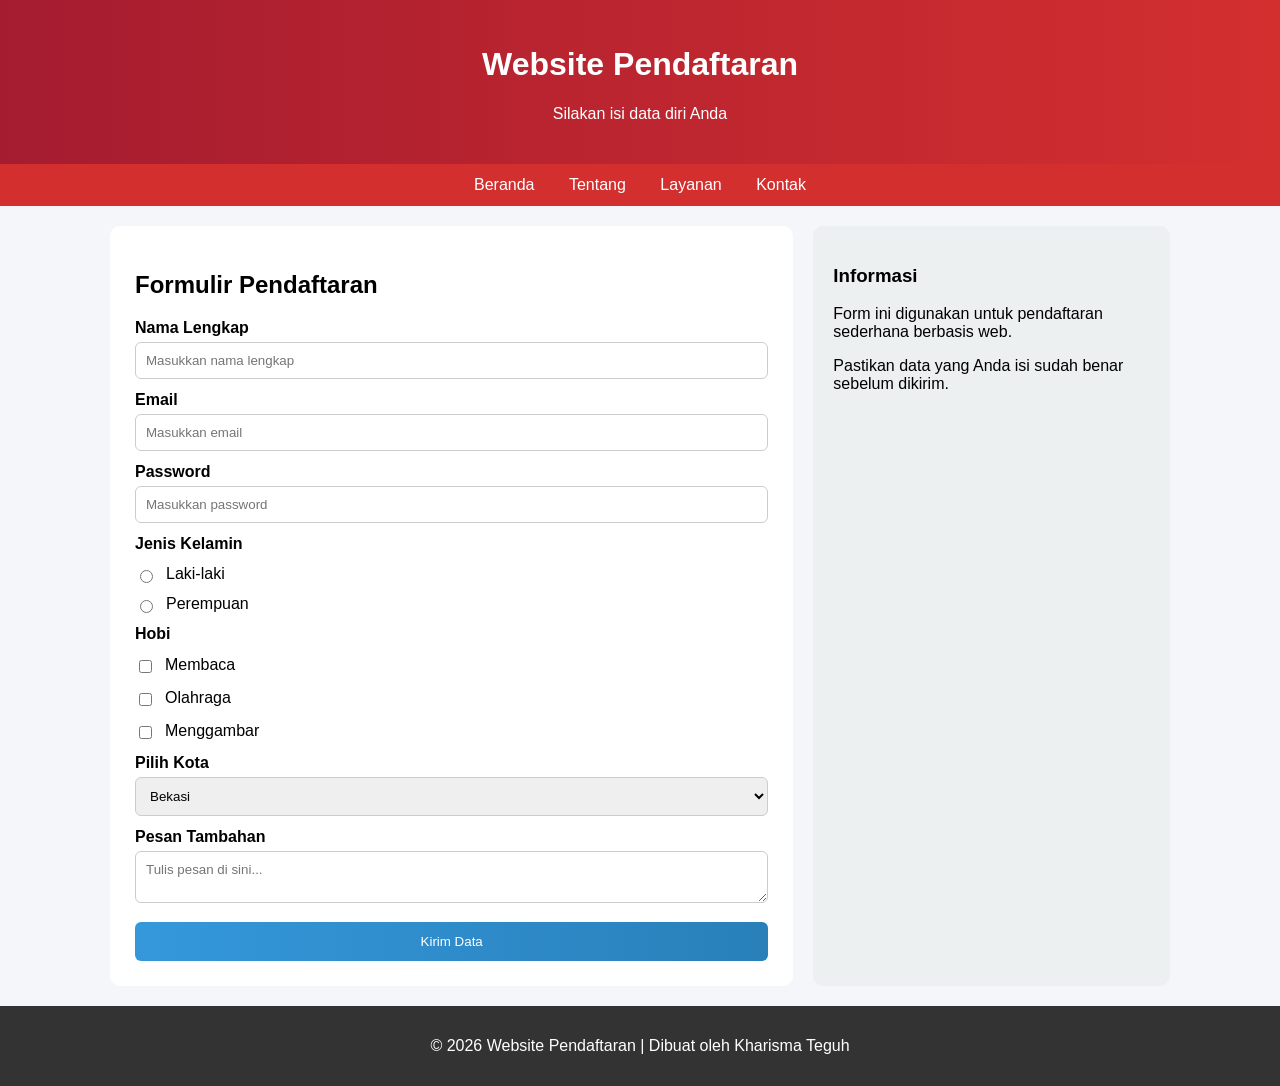
<file: praktikum_pbw/praktikum 3/index.html>
<!DOCTYPE html>
<html lang="id">
<head>
    <meta charset="UTF-8">
    <meta name="viewport" content="width=device-width, initial-scale=1.0">
    <title>Website Pendaftaran</title>
    <link rel="stylesheet" href="style.css">
</head>
<body>

<header>
    <h1>Website Pendaftaran</h1>
    <p>Silakan isi data diri Anda</p>
</header>

<nav>
    <a href="#">Beranda</a>
    <a href="#">Tentang</a>
    <a href="#">Layanan</a>
    <a href="#">Kontak</a>
</nav>

<div class="main-container">

    <main class="content">
        <h2>Formulir Pendaftaran</h2>

        <form>

            <label>Nama Lengkap</label>
            <input type="text" placeholder="Masukkan nama lengkap" required>

            <label>Email</label>
            <input type="email" placeholder="Masukkan email" required>

            <label>Password</label>
            <input type="password" placeholder="Masukkan password" required>

            <label>Jenis Kelamin</label>
            <div class="radio-group">
                <label><input type="radio" name="jk"> Laki-laki</label>
                <label><input type="radio" name="jk"> Perempuan</label>
            </div>

            <label>Hobi</label>
            <div class="checkbox-group">
                <label><input type="checkbox"> Membaca</label>
                <label><input type="checkbox"> Olahraga</label>
                <label><input type="checkbox"> Menggambar</label>
            </div>

            <label>Pilih Kota</label>
            <select>
                <option>Bekasi</option>
                <option>Karawang</option>
                <option>Jakarta</option>
                <option>Purwakarta</option>
            </select>

            <label>Pesan Tambahan</label>
            <textarea placeholder="Tulis pesan di sini..."></textarea>

            <button type="submit">Kirim Data</button>

        </form>
    </main>

    <aside class="sidebar">
        <h3>Informasi</h3>
        <p>Form ini digunakan untuk pendaftaran sederhana berbasis web.</p>
        <p>Pastikan data yang Anda isi sudah benar sebelum dikirim.</p>
    </aside>

</div>

<footer>
    <p>© 2026 Website Pendaftaran | Dibuat oleh Kharisma Teguh</p>
</footer>

</body>
</html>
</file>
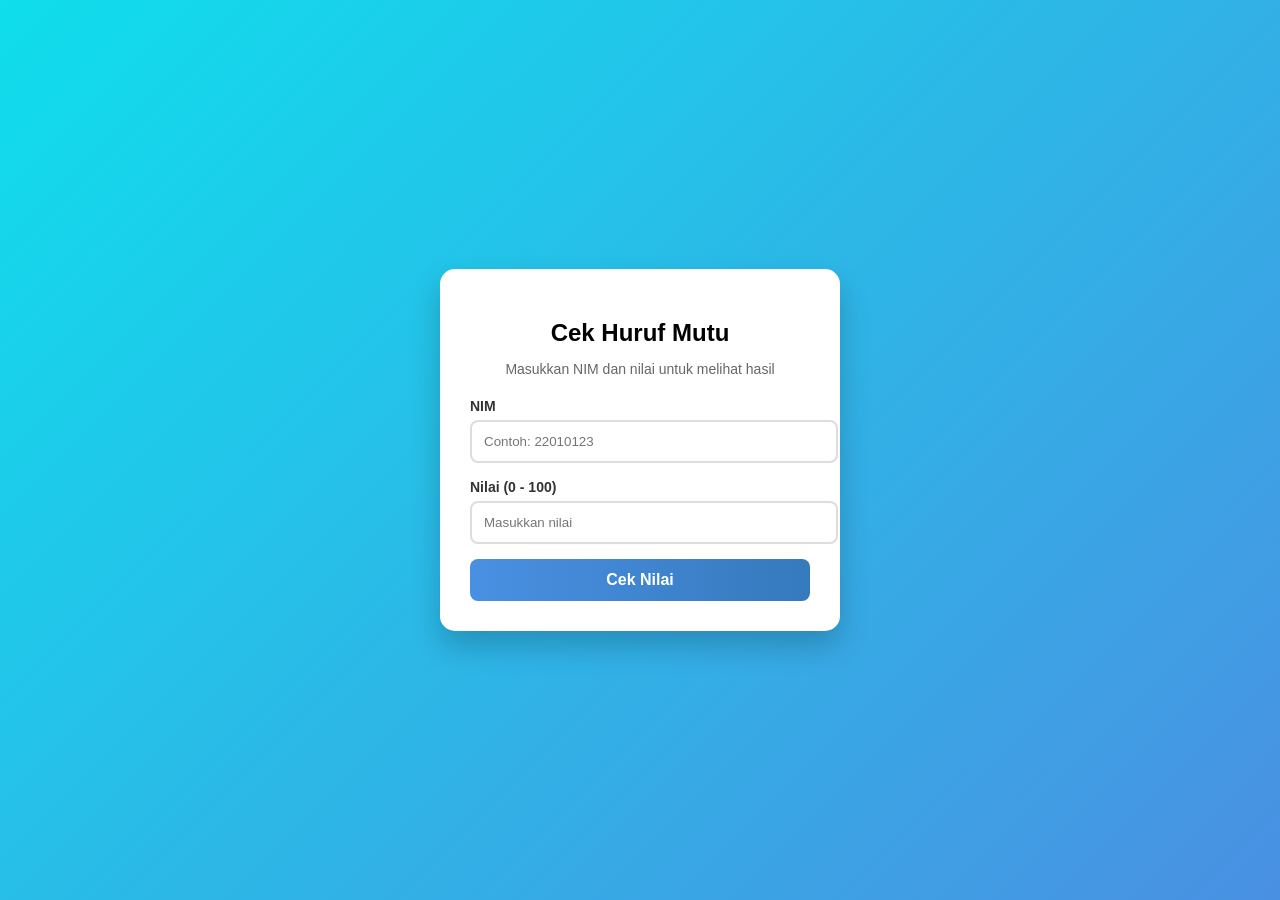
<file: praktikum_pbw/praktikum 4/index.html>
<!DOCTYPE html>
<html lang="id">
<head>
    <meta charset="UTF-8">
    <meta name="viewport" content="width=device-width, initial-scale=1.0">
    <title>Sistem Input Nilai</title>
    <link rel="stylesheet" href="style.css">
</head>
<body>

<div class="container">
    <div class="card">
        <h2>Cek Huruf Mutu</h2>
        <p class="subtitle">Masukkan NIM dan nilai untuk melihat hasil</p>
        
        <div class="input-group">
            <label>NIM</label>
            <input type="text" id="nim" placeholder="Contoh: 22010123">
        </div>

        <div class="input-group">
            <label>Nilai (0 - 100)</label>
            <input type="number" id="nilai" placeholder="Masukkan nilai">
        </div>

        <button id="btnCek">Cek Nilai</button>

        <div id="hasil" class="result-box hidden"></div>
    </div>
</div>

<script src="script.js"></script>
</body>
</html>
</file>
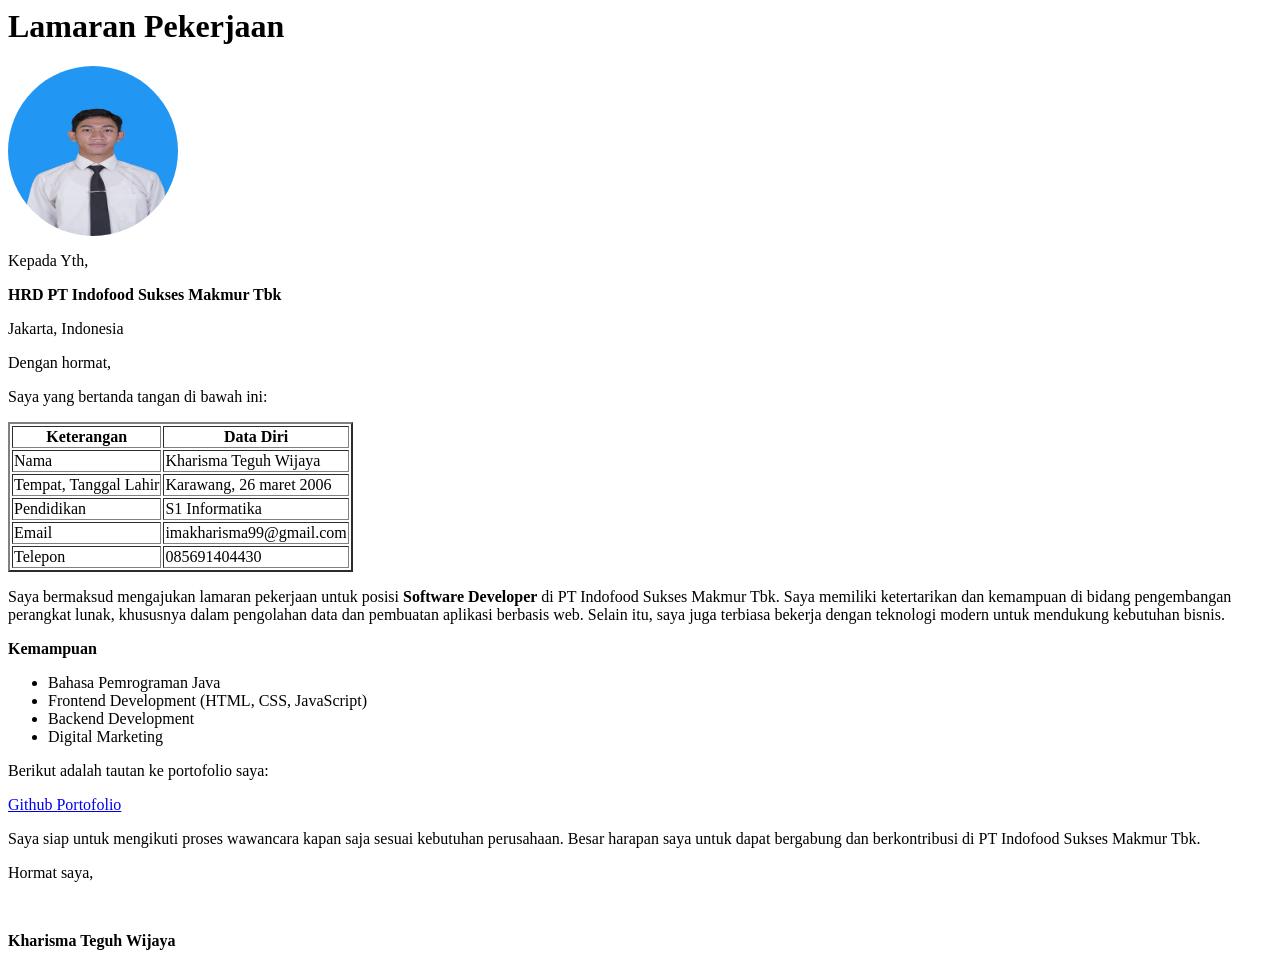
<file: praktikum_pbw/praktikum 1/praktikum1.html>
<html>
<head>
    <title>LAMARAN PEKERJAAN</title>
</head>
<body>

<h1>Lamaran Pekerjaan</h1>

<img src="teguh.jpg" alt="foto pribadi" style="width: 170px; height: 170px; border-radius: 50%;">
<br>

<p>Kepada Yth,</p>
<p><b>HRD PT Indofood Sukses Makmur Tbk</b></p>
<p>Jakarta, Indonesia</p>

<p>Dengan hormat,</p>

<p>Saya yang bertanda tangan di bawah ini:</p>

<table border="2">
    <tr>
        <th>Keterangan</th>
        <th>Data Diri</th>
    </tr>
    <tr>
        <td>Nama</td>
        <td>Kharisma Teguh Wijaya</td>
    </tr>
    <tr>
        <td>Tempat, Tanggal Lahir</td>
        <td>Karawang, 26 maret 2006</td>
    </tr>
    <tr>
        <td>Pendidikan</td>
        <td>S1 Informatika</td>
    </tr>
    <tr>
        <td>Email</td>
        <td>imakharisma99@gmail.com</td>
    </tr>
    <tr>
        <td>Telepon</td>
        <td>085691404430</td>
    </tr>
</table>

<p>
Saya bermaksud mengajukan lamaran pekerjaan untuk posisi <b>Software Developer</b> di PT Indofood Sukses Makmur Tbk. 
Saya memiliki ketertarikan dan kemampuan di bidang pengembangan perangkat lunak, khususnya dalam pengolahan data dan pembuatan aplikasi berbasis web.
Selain itu, saya juga terbiasa bekerja dengan teknologi modern untuk mendukung kebutuhan bisnis.
</p>

<p><b>Kemampuan</b></p>
<ul>
    <li>Bahasa Pemrograman Java</li>
    <li>Frontend Development (HTML, CSS, JavaScript)</li>
    <li>Backend Development</li>
    <li>Digital Marketing</li>
</ul>

<p>Berikut adalah tautan ke portofolio saya:</p>

<a href="https://github.com/teguh2636/Praktikum-PBW" target="_blank">Github Portofolio</a>

<p>
Saya siap untuk mengikuti proses wawancara kapan saja sesuai kebutuhan perusahaan. 
Besar harapan saya untuk dapat bergabung dan berkontribusi di PT Indofood Sukses Makmur Tbk.
</p>

<p>Hormat saya,</p>
<br>

<p><b>Kharisma Teguh Wijaya</b></p>

</body>
</html>
</file>
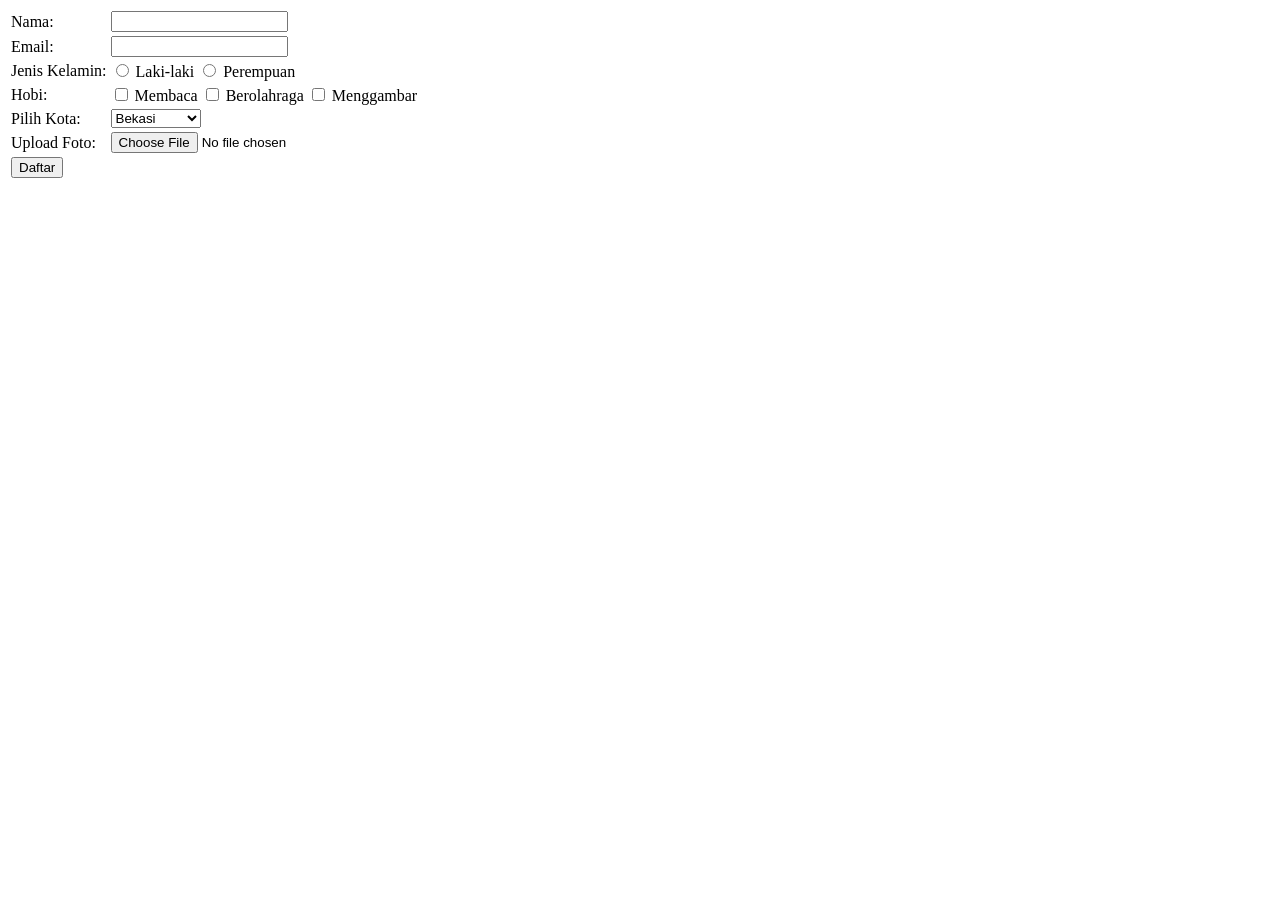
<file: praktikum_pbw/praktikum 2/praktikum2.html>
<!doctype html>
<html lang="en">
	<head>
		<meta charset="UTF-8" />
		<meta name="viewport" content="width=device-width, initial-scale=1.0" />
		<title>Form Pendaftaran Sederhana</title>
	</head>
	<body>
		<form>
			<table border="0">
				<tr>
					<td><label for="nama">Nama:</label></td>
					<td><input type="text" name="username" id="nama" /></td>
				</tr>

				<tr>
					<td><label for="email">Email:</label></td>
					<td><input type="email" name="email" id="email" /></td>
				</tr>

				<tr>
					<td><label>Jenis Kelamin:</label></td>
					<td>
						<input type="radio" name="jk" id="laki-laki" />
						<label for="laki-laki">Laki-laki</label>
						<input type="radio" name="jk" id="perempuan" />
						<label for="perempuan">Perempuan</label>
					</td>
				</tr>

				<tr>
					<td><label>Hobi:</label></td>
					<td>
						<input type="checkbox" name="hobi1" id="baca" />
						<label for="baca">Membaca</label>
						<input type="checkbox" name="hobi2" id="olahraga" />
						<label for="olahraga">Berolahraga</label>
                        <input type="checkbox" name="hobi3" id="gambar" />
						<label for="gambar">Menggambar</label>
					</td>
				</tr>

				<tr>
					<td><label for="kota">Pilih Kota:</label></td>
					<td>
						<select name="pilih_kota" id="kota">
							<option value="bekasi">Bekasi</option>
							<option value="karawang">Karawang</option>
							<option value="jakarta">Jakarta</option>
							<option value="purwakarta">Purwakarta</option>
						</select>
					</td>
				</tr>

				<tr>
					<td><label for="foto">Upload Foto:</label></td>
					<td><input type="file" name="foto" id="foto" /></td>
				</tr>

				<tr>
					<td><button type="submit">Daftar</button></td>
				</tr>
			</table>
		</form>
	</body>
</html>
</file>
<file: praktikum_pbw/praktikum 3/style.css>
* {
    box-sizing: border-box;
    font-family: Arial, sans-serif;
}

body {
    margin: 0;
    background-color: #f4f6f9;
}

header {
    background: linear-gradient(90deg, #a51c30, #d32f2f);
    color: white;
    text-align: center;
    padding: 25px;
}

nav {
    background-color: #d32f2f;
    text-align: center;
    padding: 12px;
}

nav a {
    color: white;
    margin: 0 15px;
    text-decoration: none;
}

nav a:hover {
    color: #ffdede;
}

.main-container {
    display: flex;
    max-width: 1100px;
    margin: 20px auto;
    gap: 20px;
    padding: 0 20px;
}

.content {
    flex: 2;
    background: white;
    padding: 25px;
    border-radius: 10px;
}

.sidebar {
    flex: 1;
    background: #ecf0f1;
    padding: 20px;
    border-radius: 10px;
}

label {
    font-weight: bold;
    margin-top: 12px;
    display: block;
}

input, select, textarea {
    width: 100%;
    padding: 10px;
    margin-top: 5px;
    border-radius: 6px;
    border: 1px solid #ccc;
}


input:focus, textarea:focus, select:focus {
    border-color: #3498db;
    outline: none;
}

.radio-group,
.checkbox-group {
    margin-top: 5px;
}

.radio-group label,
.checkbox-group label {
    display: flex;
    align-items: center;
    justify-content: flex-start; 
    gap: 8px;
    font-weight: normal;
    cursor: pointer;
}


.radio-group input,
.checkbox-group input {
    width: auto; 
}


.radio-group label,
.checkbox-group label {
    display: flex;
    align-items: center;
    gap: 10px;
    font-weight: normal;
}

button {
    margin-top: 15px;
    padding: 12px;
    width: 100%;
    background: linear-gradient(90deg, #3498db, #2980b9);
    color: white;
    border: none;
    border-radius: 6px;
    cursor: pointer;
}

button:hover {
    transform: scale(1.05);
}

footer {
    text-align: center;
    padding: 15px;
    background: #333;
    color: white;
    margin-top: 20px;
}

@media (max-width: 768px) {
    .main-container {
        flex-direction: column;
    }
}
</file>
<file: praktikum_pbw/praktikum 4/style.css>
body {
    font-family: 'Segoe UI', sans-serif;
    background: linear-gradient(135deg, #0fdeec, #4A90E2);
    display: flex;
    justify-content: center;
    align-items: center;
    height: 100vh;
    margin: 0;
}

/* Container */
.container {
    width: 100%;
    max-width: 400px;
}

/* Card */
.card {
    background: white;
    padding: 30px;
    border-radius: 15px;
    box-shadow: 0 15px 30px rgba(0,0,0,0.2);
    animation: fadeIn 0.5s ease;
}

/* Animasi */
@keyframes fadeIn {
    from {opacity: 0; transform: translateY(20px);}
    to {opacity: 1; transform: translateY(0);}
}

h2 {
    text-align: center;
    margin-bottom: 5px;
}

.subtitle {
    text-align: center;
    font-size: 14px;
    color: #666;
    margin-bottom: 20px;
}

/* Input */
.input-group {
    margin-bottom: 15px;
}

label {
    font-size: 14px;
    font-weight: 600;
    color: #333;
}

input {
    width: 100%;
    padding: 12px;
    border: 2px solid #ddd;
    border-radius: 8px;
    margin-top: 5px;
    transition: 0.3s;
}

input:focus {
    border-color: #4A90E2;
    outline: none;
}

/* Button */
button {
    width: 100%;
    padding: 12px;
    background: linear-gradient(90deg, #4A90E2, #357ABD);
    color: white;
    border: none;
    border-radius: 8px;
    font-size: 16px;
    font-weight: bold;
    cursor: pointer;
    transition: 0.3s;
}

button:hover {
    transform: scale(1.05);
}

/* Result */
.result-box {
    margin-top: 20px;
    padding: 15px;
    border-radius: 8px;
    text-align: center;
    font-weight: 500;
    animation: fadeIn 0.3s ease;
}

.hidden {
    display: none;
}

.error {
    background: #fee2e2;
    color: #dc2626;
}

.success {
    background: #dcfce7;
    color: #16a34a;
}
</file>
